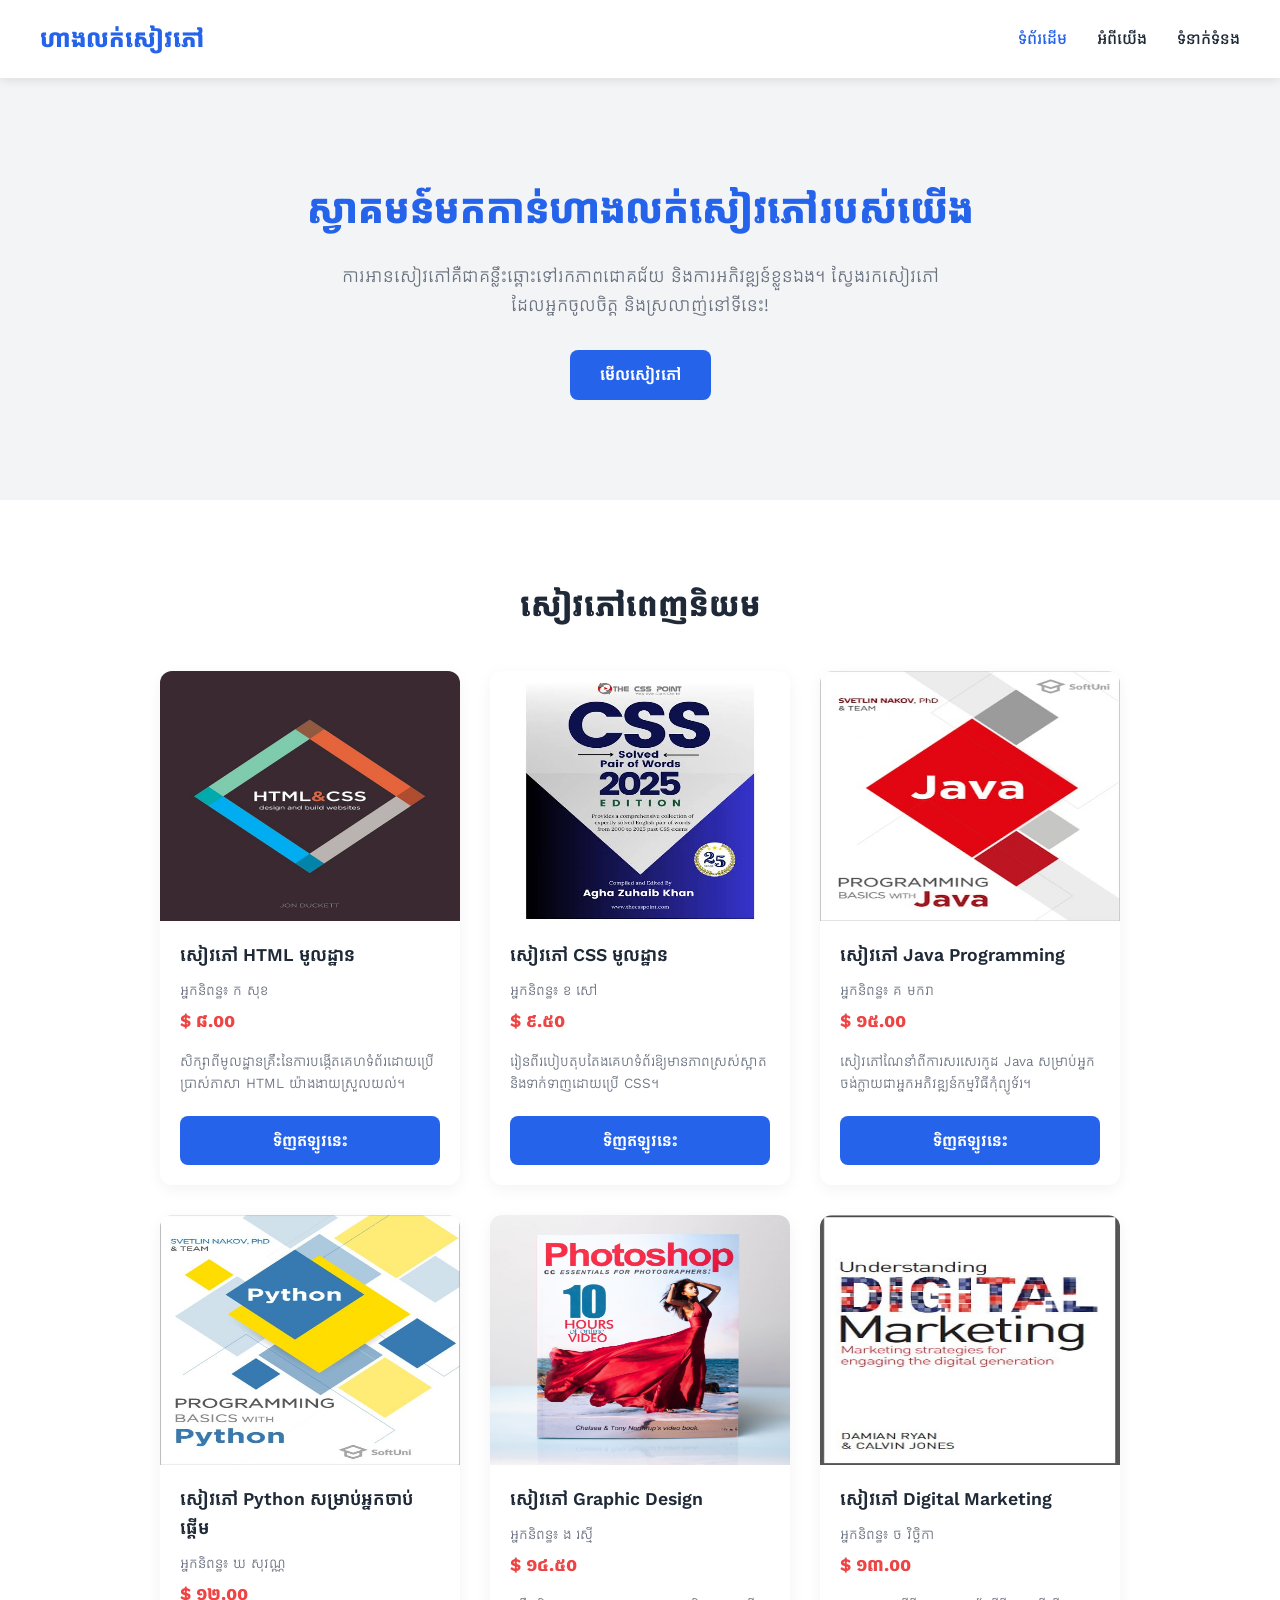
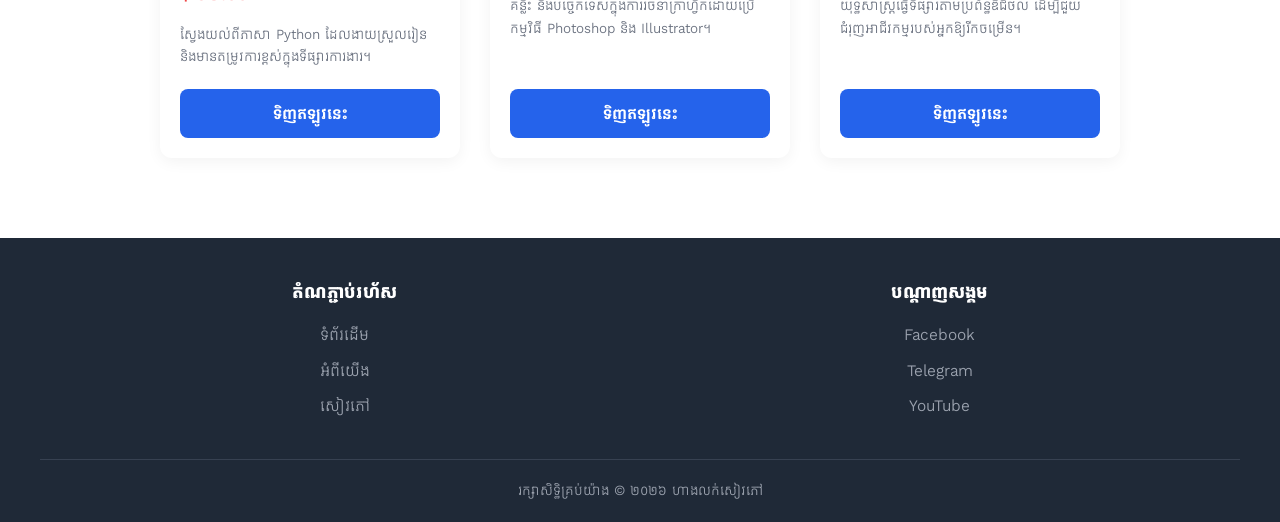
<file: index.html>
<!DOCTYPE html>
<html lang="en">
<head>
    <meta charset="UTF-8">
    <meta name="viewport" content="width=device-width, initial-scale=1.0">
    <title>ហាងលក់សៀវភៅ-ទំព័រដើម</title>
    <link rel="preconnect" href="https://fonts.googleapis.com"/>
<link rel="preconnect" href="https://fonts.gstatic.com" crossorigin/>
<link href="https://fonts.googleapis.com/css2?family=Battambang:wght@100;300;400;700;900&family=Kantumruy+Pro:ital,wght@0,100..700;1,100..700&display=swap" rel="stylesheet"/>
<link rel="stylesheet" href="style.css"/>
   
<body>
  <header>
      <div class="container navbar">
        <a href="index.html" class="logo">ហាងលក់សៀវភៅ</a>

        <nav>
          <ul class="nav-links">
            <li>
              <a href="index.html" style="color: var(--primary-color)"
                >ទំព័រដើម</a
              >
            </li>
            <li><a href="about.html">អំពីយើង</a></li>
            <li><a href="contact.html">ទំនាក់ទំនង</a></li>
          </ul>
        </nav>
      </div>
    </header> 
    <main>
      <section class="hero">
        <div class="container">
          <h1>ស្វាគមន៍មកកាន់ហាងលក់សៀវភៅរបស់យើង</h1>

          <p>
            ការអានសៀវភៅគឺជាគន្លឹះឆ្ពោះទៅរកភាពជោគជ័យ និងការអភិវឌ្ឍន៍ខ្លួនឯង។
            ស្វែងរកសៀវភៅដែលអ្នកចូលចិត្ត និងស្រលាញ់នៅទីនេះ!
          </p>

          <a href="#books" class="btn">មើលសៀវភៅ</a>
        </div>
      </section>
       <section id="books" class="books-section container">
        <h2 class="section-title">សៀវភៅពេញនិយម</h2>

        <div class="books-grid">
          <div class="book-card">
            <div class="book-image" style="background-color: #fde68a">
              <img src="./Assets/html&css.jpg" alt="" />
            </div>
            <div class="book-info">
              <h3 class="book-title">សៀវភៅ HTML មូលដ្ឋាន</h3>
              <p class="book-author">អ្នកនិពន្ធ៖ ក សុខ</p>
              <p class="book-price">$ ៨.០០</p>
              <p class="book-desc">
                សិក្សាពីមូលដ្ឋានគ្រឹះនៃការបង្កើតគេហទំព័រដោយប្រើប្រាស់ភាសា HTML
                យ៉ាងងាយស្រួលយល់។
              </p>
              <a href="contact.html" class="btn">ទិញឥឡូវនេះ</a>
            </div>
          </div>
 <div class="book-card">
            <div class="book-image" style="background-color: #bfdbfe">
              <img src="./Assets/css.jpg" alt="" />
            </div>
            <div class="book-info">
              <h3 class="book-title">សៀវភៅ CSS មូលដ្ឋាន</h3>
              <p class="book-author">អ្នកនិពន្ធ៖ ខ សៅ</p>
              <p class="book-price">$ ៩.៥០</p>
              <p class="book-desc">
                រៀនពីរបៀបតុបតែងគេហទំព័រឱ្យមានភាពស្រស់ស្អាត និងទាក់ទាញដោយប្រើ
                CSS។
              </p>
              <a href="contact.html" class="btn">ទិញឥឡូវនេះ</a>
            </div>
          </div>

          <div class="book-card">
            <div class="book-image" style="background-color: #fecaca">
              <img src="./Assets/java.jpg" alt="" />
            </div>
            <div class="book-info">
              <h3 class="book-title">សៀវភៅ Java Programming</h3>
              <p class="book-author">អ្នកនិពន្ធ៖ គ មករា</p>
              <p class="book-price">$ ១៥.០០</p>
              <p class="book-desc">
                សៀវភៅណែនាំពីការសរសេរកូដ Java
                សម្រាប់អ្នកចង់ក្លាយជាអ្នកអភិវឌ្ឍន៍កម្មវិធីកុំព្យូទ័រ។
              </p>
              <a href="contact.html" class="btn">ទិញឥឡូវនេះ</a>
            </div>
          </div>

          <div class="book-card">
            <div class="book-image" style="background-color: #bbf7d0">
              <img src=".//Assets/pyton.jpg" alt="" />
            </div>
            <div class="book-info">
              <h3 class="book-title">សៀវភៅ Python សម្រាប់អ្នកចាប់ផ្តើម</h3>
              <p class="book-author">អ្នកនិពន្ធ៖ ឃ សុវណ្ណ</p>
              <p class="book-price">$ ១២.០០</p>
              <p class="book-desc">
                ស្វែងយល់ពីភាសា Python ដែលងាយស្រួលរៀន
                និងមានតម្រូវការខ្ពស់ក្នុងទីផ្សារការងារ។
              </p>
              <a href="contact.html" class="btn">ទិញឥឡូវនេះ</a>
            </div>
          </div>

          <div class="book-card">
            <div class="book-image" style="background-color: #e9d5ff">
              <img src="./Assets/photo.jpg" alt="" />
            </div>
            <div class="book-info">
              <h3 class="book-title">សៀវភៅ Graphic Design</h3>
              <p class="book-author">អ្នកនិពន្ធ៖ ង រស្មី</p>
              <p class="book-price">$ ១៤.៥០</p>
              <p class="book-desc">
                គន្លឹះ និងបច្ចេកទេសក្នុងការរចនាក្រាហ្វិកដោយប្រើកម្មវិធី
                Photoshop និង Illustrator។
              </p>
              <a href="contact.html" class="btn">ទិញឥឡូវនេះ</a>
            </div>
          </div>

          <div class="book-card">
            <div class="book-image" style="background-color: #fed7aa">
              <img src="./Assets/digital marketing.jpg" alt="" />
            </div>
            <div class="book-info">
              <h3 class="book-title">សៀវភៅ Digital Marketing</h3>
              <p class="book-author">អ្នកនិពន្ធ៖ ច វិច្ឆិកា</p>
              <p class="book-price">$ ១៣.០០</p>
              <p class="book-desc">
                យុទ្ធសាស្រ្តធ្វើទីផ្សារតាមប្រព័ន្ធឌីជីថល
                ដើម្បីជួយជំរុញអាជីវកម្មរបស់អ្នកឱ្យរីកចម្រើន។
              </p>
              <a href="contact.html" class="btn">ទិញឥឡូវនេះ</a>
            </div>
          </div>
        </div>
      </section>
    </main> 
    <footer>
      <div class="container footer-content">
        <div class="footer-links">
          <h4>តំណភ្ជាប់រហ័ស</h4>
          <ul>
            <li><a href="index.html">ទំព័រដើម</a></li>
            <li><a href="about.html">អំពីយើង</a></li>
            <li><a href="index.html#books">សៀវភៅ</a></li>
          </ul>
        </div>
        <div class="footer-links">
          <h4>បណ្ដាញសង្គម</h4>
          <ul>
            <li><a href="#">Facebook</a></li>
            <li><a href="#">Telegram</a></li>
            <li><a href="#">YouTube</a></li>
          </ul>
        </div>
      </div>
      <div class="container copyright">
        <p>រក្សាសិទ្ធិគ្រប់យ៉ាង © ២០២៦ ហាងលក់សៀវភៅ</p>
      </div>
    </footer>
</body>
</html>
</file>
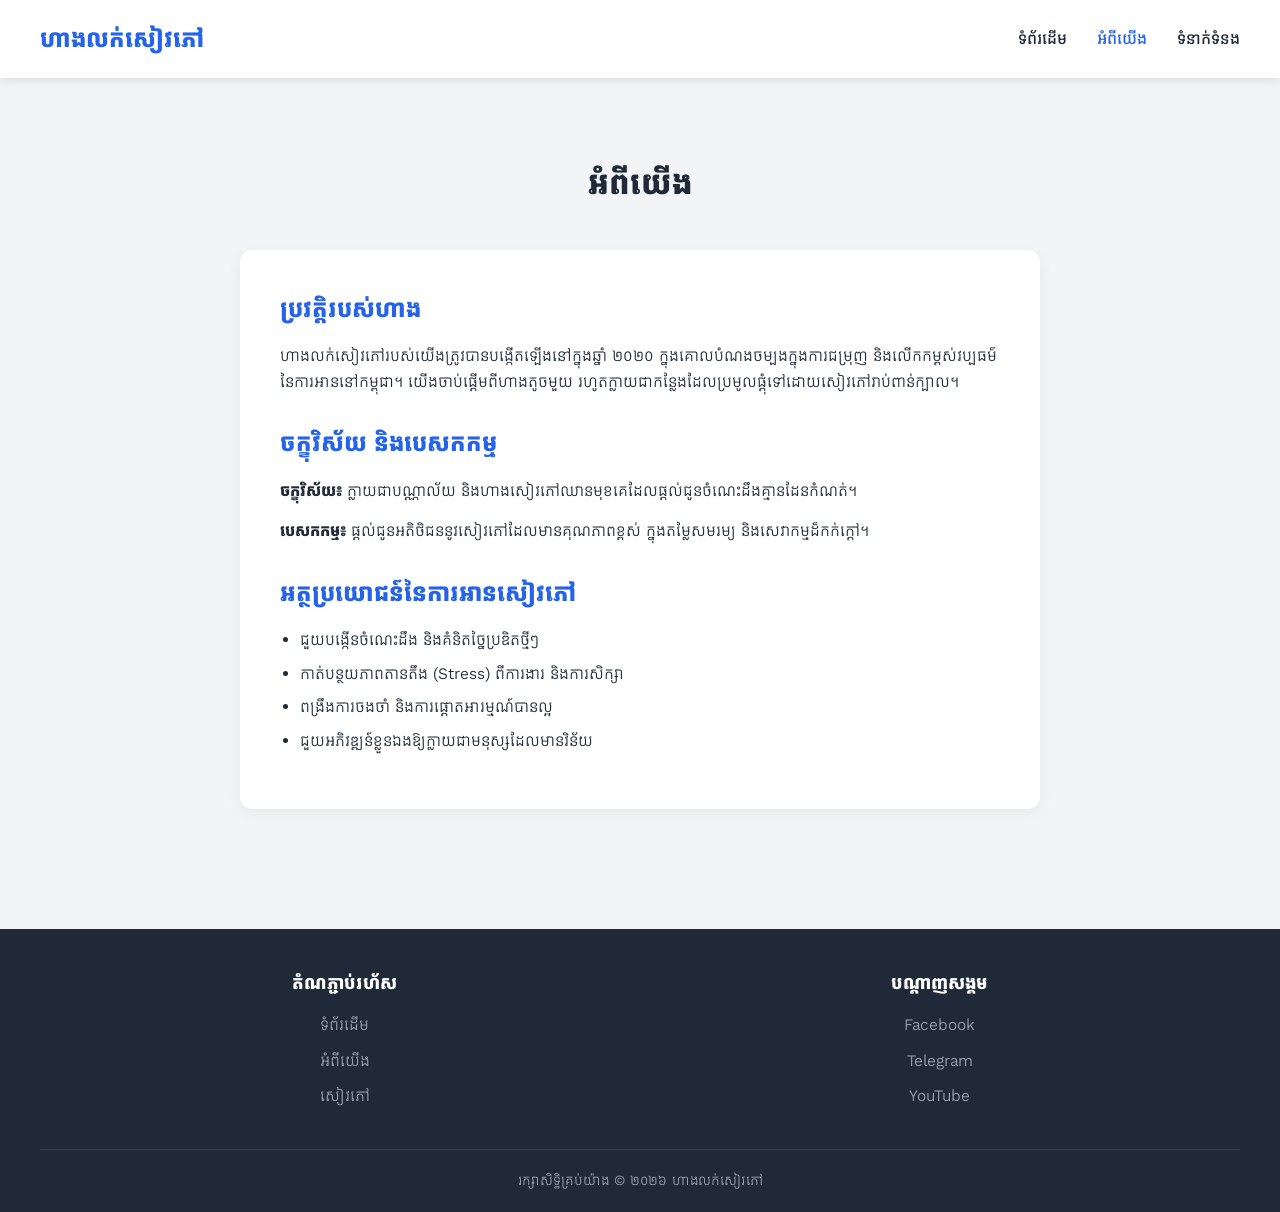
<file: about.html>
<!DOCTYPE html>
<html lang="en">
<head>
    <meta charset="UTF-8">
    <meta name="viewport" content="width=device-width, initial-scale=1.0">
    <title>about</title>
</head>
<body>
    <!doctype html>
<html lang="km">
  <head>
    <meta charset="UTF-8" />
    <meta name="viewport" content="width=device-width, initial-scale=1.0" />
    <title>អំពីយើង - ហាងលក់សៀវភៅ</title>

    <link rel="preconnect" href="https://fonts.googleapis.com" />
    <link rel="preconnect" href="https://fonts.gstatic.com" crossorigin />
    <link
      href="https://fonts.googleapis.com/css2?family=Kantumruy+Pro:ital,wght@0,100..700;1,100..700&display=swap"
      rel="stylesheet"
    />

    <!-- ភ្ជាប់ឯកសារ CSS ដែលបានបំបែក -->
    <link rel="stylesheet" href="style.css" />
  </head>
  <body class="about-page">
    <header>
      <div class="container navbar">
        <a href="index.html" class="logo">ហាងលក់សៀវភៅ</a>
        <nav>
          <ul class="nav-links">
            <li><a href="index.html">ទំព័រដើម</a></li>
            <li>
              <a href="about.html" style="color: var(--primary-color)"
                >អំពីយើង</a
              >
            </li>
            <li><a href="contact.html">ទំនាក់ទំនង</a></li>
          </ul>
        </nav>
      </div>
    </header>

    <main>
      <section class="about-section container">
        <h2 class="section-title">អំពីយើង</h2>
        <div class="about-content">
          <h3>ប្រវត្តិរបស់ហាង</h3>
          <p>
            ហាងលក់សៀវភៅរបស់យើងត្រូវបានបង្កើតឡើងនៅក្នុងឆ្នាំ ២០២០
            ក្នុងគោលបំណងចម្បងក្នុងការជម្រុញ
            និងលើកកម្ពស់វប្បធម៌នៃការអាននៅកម្ពុជា។ យើងចាប់ផ្តើមពីហាងតូចមួយ
            រហូតក្លាយជាកន្លែងដែលប្រមូលផ្តុំទៅដោយសៀវភៅរាប់ពាន់ក្បាល។
          </p>

          <h3>ចក្ខុវិស័យ និងបេសកកម្ម</h3>
          <p>
            <strong>ចក្ខុវិស័យ៖</strong> ក្លាយជាបណ្ណាល័យ
            និងហាងសៀវភៅឈានមុខគេដែលផ្តល់ជូនចំណេះដឹងគ្មានដែនកំណត់។
          </p>
          <p>
            <strong>បេសកកម្ម៖</strong> ផ្តល់ជូនអតិថិជននូវសៀវភៅដែលមានគុណភាពខ្ពស់
            ក្នុងតម្លៃសមរម្យ និងសេវាកម្មដ៏កក់ក្តៅ។
          </p>

          <h3>អត្ថប្រយោជន៍នៃការអានសៀវភៅ</h3>
          <ul>
            <li>ជួយបង្កើនចំណេះដឹង និងគំនិតច្នៃប្រឌិតថ្មីៗ</li>
            <li>កាត់បន្ថយភាពតានតឹង (Stress) ពីការងារ និងការសិក្សា</li>
            <li>ពង្រឹងការចងចាំ និងការផ្តោតអារម្មណ៍បានល្អ</li>
            <li>ជួយអភិវឌ្ឍន៍ខ្លួនឯងឱ្យក្លាយជាមនុស្សដែលមានវិន័យ</li>
          </ul>
        </div>
      </section>
    </main>

    <footer>
      <div class="container footer-content">
        <div class="footer-links">
          <h4>តំណភ្ជាប់រហ័ស</h4>
          <ul>
            <li><a href="index.html">ទំព័រដើម</a></li>
            <li><a href="about.html">អំពីយើង</a></li>
            <li><a href="index.html#books">សៀវភៅ</a></li>
          </ul>
        </div>
        <div class="footer-links">
          <h4>បណ្ដាញសង្គម</h4>
          <ul>
            <li><a href="#">Facebook</a></li>
            <li><a href="#">Telegram</a></li>
            <li><a href="#">YouTube</a></li>
          </ul>
        </div>
      </div>
      <div class="container copyright">
        <p>រក្សាសិទ្ធិគ្រប់យ៉ាង © ២០២៦ ហាងលក់សៀវភៅ</p>
      </div>
    </footer>
  </body>
</html>

</body>
</html>
</file>
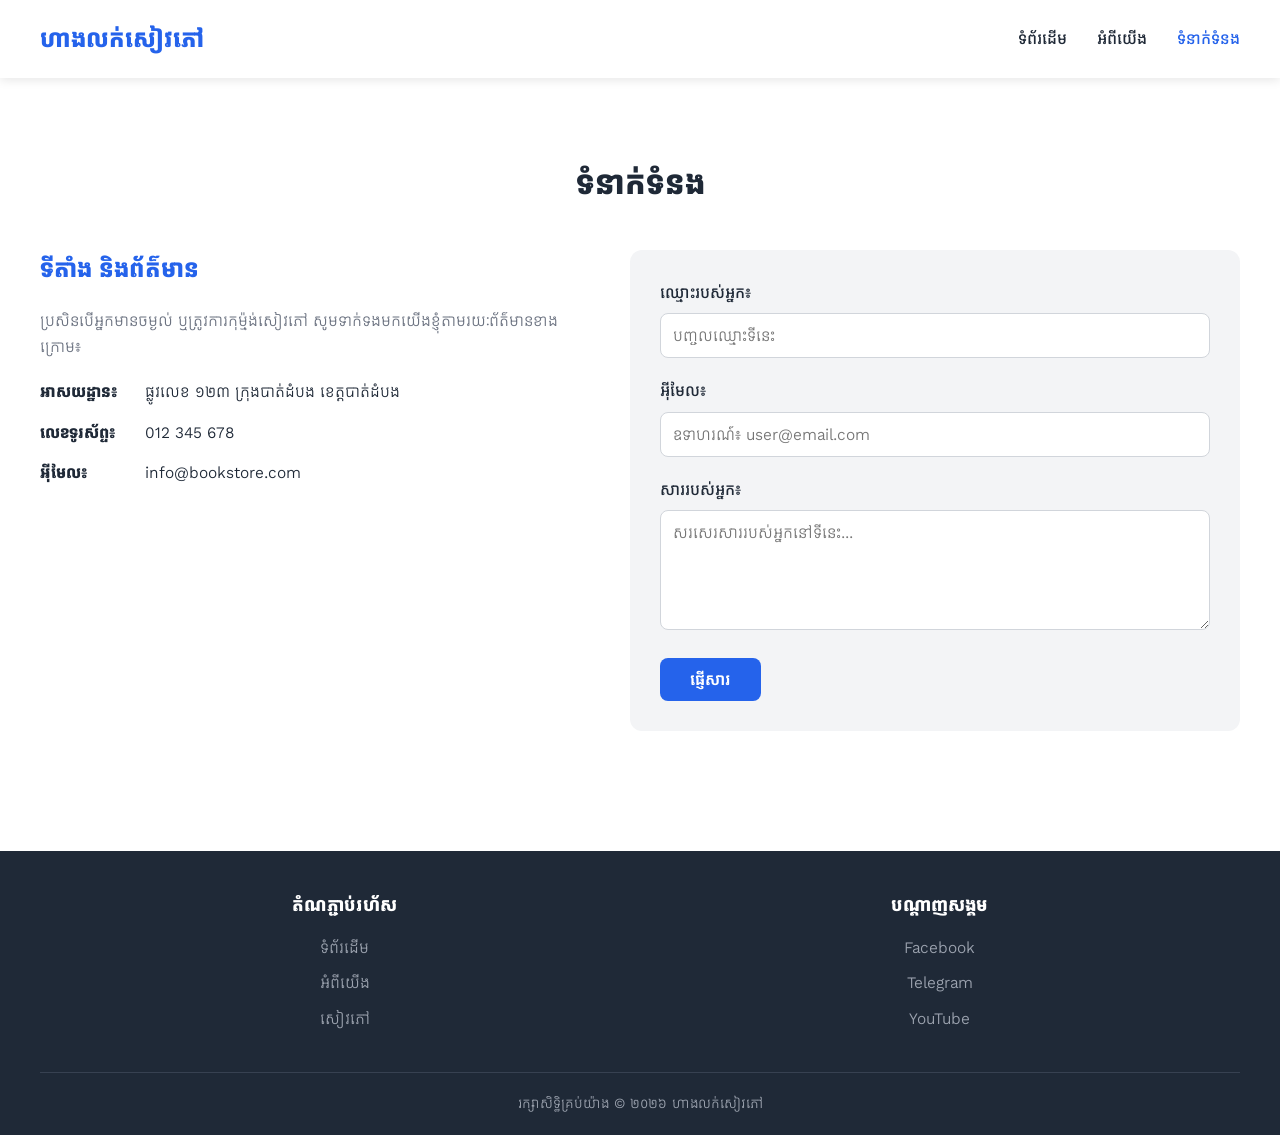
<file: contact.html>
<!DOCTYPE html>
<html lang="en">
<head>
</head>
<body>
 <!doctype html>
<html lang="km">
  <head>
    <meta charset="UTF-8" />
    <meta name="viewport" content="width=device-width, initial-scale=1.0" />
    <title>ទំនាក់ទំនង - ហាងលក់សៀវភៅ</title>

    <link rel="preconnect" href="https://fonts.googleapis.com" />
    <link rel="preconnect" href="https://fonts.gstatic.com" crossorigin />
    <link
      href="https://fonts.googleapis.com/css2?family=Kantumruy+Pro:ital,wght@0,100..700;1,100..700&display=swap"
      rel="stylesheet"
    />

    <!-- ភ្ជាប់ឯកសារ CSS ដែលបានបំបែក -->
    <link rel="stylesheet" href="style.css" />
  </head>
  <body class="contact-page">
    <header>
      <div class="container navbar">
        <a href="index.html" class="logo">ហាងលក់សៀវភៅ</a>
        <nav>
          <ul class="nav-links">
            <li><a href="index.html">ទំព័រដើម</a></li>
            <li><a href="about.html">អំពីយើង</a></li>
            <li>
              <a href="contact.html" style="color: var(--primary-color)"
                >ទំនាក់ទំនង</a
              >
            </li>
          </ul>
        </nav>
      </div>
    </header>

    <main>
      <section class="contact-section container">
        <h2 class="section-title">ទំនាក់ទំនង</h2>
        <div class="contact-container">
          <div class="contact-info">
            <h3>ទីតាំង និងព័ត៌មាន</h3>
            <p style="margin-bottom: 20px; color: var(--text-light)">
              ប្រសិនបើអ្នកមានចម្ងល់ ឬត្រូវការកុម្ម៉ង់សៀវភៅ
              សូមទាក់ទងមកយើងខ្ញុំតាមរយៈព័ត៌មានខាងក្រោម៖
            </p>

            <div class="info-item">
              <strong>អាសយដ្ឋាន៖</strong> ផ្លូវលេខ ១២៣ ក្រុងបាត់ដំបង
              ខេត្តបាត់ដំបង
            </div>
            <div class="info-item">
              <strong>លេខទូរស័ព្ទ៖</strong> 012 345 678
            </div>
            <div class="info-item">
              <strong>អ៊ីមែល៖</strong> info@bookstore.com
            </div>
          </div>

          <div class="contact-form">
            <form action="#" method="POST">
              <div class="form-group">
                <label for="name">ឈ្មោះរបស់អ្នក៖</label>
                <input
                  type="text"
                  id="name"
                  name="name"
                  class="form-control"
                  placeholder="បញ្ចូលឈ្មោះទីនេះ"
                  required
                />
              </div>

              <div class="form-group">
                <label for="email">អ៊ីមែល៖</label>
                <input
                  type="email"
                  id="email"
                  name="email"
                  class="form-control"
                  placeholder="ឧទាហរណ៍៖ user@email.com"
                  required
                />
              </div>

              <div class="form-group">
                <label for="message">សាររបស់អ្នក៖</label>
                <textarea
                  id="message"
                  name="message"
                  class="form-control"
                  placeholder="សរសេរសាររបស់អ្នកនៅទីនេះ..."
                  required
                ></textarea>
              </div>

              <button type="submit" class="btn">ផ្ញើសារ</button>
            </form>
          </div>
        </div>
      </section>
    </main>

    <footer>
      <div class="container footer-content">
        <div class="footer-links">
          <h4>តំណភ្ជាប់រហ័ស</h4>
          <ul>
            <li><a href="index.html">ទំព័រដើម</a></li>
            <li><a href="about.html">អំពីយើង</a></li>
            <li><a href="index.html#books">សៀវភៅ</a></li>
          </ul>
        </div>
        <div class="footer-links">
          <h4>បណ្ដាញសង្គម</h4>
          <ul>
            <li><a href="#">Facebook</a></li>
            <li><a href="#">Telegram</a></li>
            <li><a href="#">YouTube</a></li>
          </ul>
        </div>
      </div>
      <div class="container copyright">
        <p>រក្សាសិទ្ធិគ្រប់យ៉ាង © ២០២៦ ហាងលក់សៀវភៅ</p>
      </div>
    </footer>
  </body>
</html>

  </body>
</html>
 
</body>
</html>
</file>
<file: style.css>
/* =========================================
   ការកំណត់មូលដ្ឋាន (Base Styles)
   ========================================= */

/* :root (Pseudo-class)៖ តំណាងឱ្យឫសគល់នៃឯកសារទាំងមូល ប្រើសម្រាប់ប្រកាសអថេរពណ៌នានា */
:root {
  --primary-color: #2563eb; /* Syntax: --ឈ្មោះអថេរ: <តម្លៃពណ៌>; កំណត់ពណ៌គោលប្រចាំគេហទំព័រ */
  --primary-hover: #1d4ed8; /* Syntax: --ឈ្មោះអថេរ: <តម្លៃពណ៌>; កំណត់ពណ៌គោលនៅពេលយកកណ្ដុរទៅដាក់ពីលើ (Hover) */
  --text-dark: #1f2937; /* Syntax: --ឈ្មោះអថេរ: <តម្លៃពណ៌>; កំណត់ពណ៌អក្សរងងឹត */
  --text-light: #6b7280; /* Syntax: --ឈ្មោះអថេរ: <តម្លៃពណ៌>; កំណត់ពណ៌អក្សរព្រាល ឬពណ៌ស្រាល */
  --bg-light: #f3f4f6; /* Syntax: --ឈ្មោះអថេរ: <តម្លៃពណ៌>; កំណត់ពណ៌ផ្ទៃខាងក្រោយស្រាល */
  --white: #ffffff; /* Syntax: --ឈ្មោះអថេរ: <តម្លៃពណ៌>; កំណត់ពណ៌ស */
}
/* * (Universal Selector)៖ ជ្រើសរើសគ្រប់ Tags ទាំងអស់ដើម្បីកំណត់តម្លៃឡើងវិញ */
* {
  margin: 0; /* Syntax: margin: <តម្លៃ>; លុបគម្លាតខាងក្រៅទាំងអស់ឱ្យស្មើ ០ */
  padding: 0; /* Syntax: padding: <តម្លៃ>; លុបគម្លាតខាងក្នុងទាំងអស់ឱ្យស្មើ ០ */
  box-sizing: border-box; /* Syntax: box-sizing: content-box | border-box; រាប់បញ្ចូល padding និង border ទៅក្នុងទំហំសរុបរបស់ធាតុនីមួយៗ */
  font-family:
    "Kantumruy Pro", sans-serif; /* Syntax: font-family: <ឈ្មោះពុម្ពអក្សរ>, <ប្រភេទបម្រុង>; កំណត់ប្រភេទពុម្ពអក្សរ */
  scroll-behavior: smooth; /* Syntax: scroll-behavior: auto | smooth; ធ្វើឱ្យការរំកិលទំព័រមានភាពរលូន */
}

/* body (Tag Selector)៖ កំណត់រចនាបថសម្រាប់តួទាំងមូលនៃគេហទំព័រ */
body {
  background-color: var(
    --white
  ); /* Syntax: background-color: <ពណ៌>; កំណត់ពណ៌ផ្ទៃខាងក្រោយទំព័រទាំងមូលជាពណ៌ស */
  color: var(
    --text-dark
  ); /* Syntax: color: <ពណ៌>; កំណត់ពណ៌អក្សរទូទៅក្នុងទំព័រ */
  line-height: 1.6; /* Syntax: line-height: <លេខ> | <ទំហំ>; កំណត់គម្លាតរវាងបន្ទាត់នីមួយៗ */
}

/* body.about-page (Tag + Class) */
body.about-page {
  background-color: var(
    --bg-light
  ); /* Syntax: background-color: <ពណ៌>; កំណត់ពណ៌ផ្ទៃខាងក្រោយសម្រាប់ទំព័រ About */
}

/* .container (Class Selector) */
.container {
  max-width: 1200px; /* Syntax: max-width: <ទំហំ>; កំណត់ទំហំទទឹងអតិបរមារបស់ប្រអប់ផ្ទុក */
  margin: 0 auto; /* Syntax: margin: <លើ-ក្រោម> <ឆ្វេង-ស្តាំ>; រុញប្រអប់ឱ្យនៅកណ្តាលទំព័រ (auto ចែកចន្លោះឆ្វេងស្តាំស្មើគ្នា) */
  padding: 0 20px; /* Syntax: padding: <លើ-ក្រោម> <ឆ្វេង-ស្តាំ>; បង្កើតគម្លាតខាងក្នុងឆ្វេង និងស្តាំ ២០ភីកសែល */
}

/* a (Tag Selector) */
a {
  text-decoration: none; /* Syntax: text-decoration: none | underline | ...; លុបបន្ទាត់ពីក្រោមតំណភ្ជាប់ */
  color: inherit; /* Syntax: color: <ពណ៌> | inherit; យកពណ៌អក្សរតាមធាតុដែលវាស្ថិតនៅ (Parent) */
}

/* =========================================
   Header និង Menu Navigation
   ========================================= */

header {
  background-color: var(
    --white
  ); /* Syntax: background-color: <ពណ៌>; កំណត់ពណ៌ផ្ទៃខាងក្រោយក្បាលទំព័រជាពណ៌ស */
  box-shadow: 0 2px 10px rgba(0, 0, 0, 0.1); /* Syntax: box-shadow: <x> <y> <blur> <ពណ៌>; បង្កើតស្រមោលខាងក្រោម Header */
  position: sticky; /* Syntax: position: static | relative | absolute | fixed | sticky; ធ្វើឱ្យ Header ស្អិតជាប់រហូតពេលរំកិលទំព័រ */
  top: 0; /* Syntax: top: <ទំហំ>; ទីតាំងស្អិតជាប់គឺនៅផ្នែកខាងលើបំផុត (០ ភីកសែល) */
  z-index: 1; /* Syntax: z-index: <លេខ>; កំណត់ឱ្យ Header ស្ថិតនៅស្រទាប់លើគេបង្អស់ */
}

.navbar {
  display: flex; /* Syntax: display: block | inline | flex | grid | none; បង្ហាញជាទម្រង់ Flexbox ដើម្បីងាយស្រួលតម្រឹម */
  justify-content: space-between; /* Syntax: justify-content: flex-start | center | space-between | ...; ទាញធាតុឱ្យឃ្លាតពីគ្នាទៅសងខាង */
  align-items: center; /* Syntax: align-items: stretch | center | flex-start | ...; តម្រឹមធាតុទាំងអស់ឱ្យនៅកណ្តាលតាមជួរដេក */
  padding: 20px 0; /* Syntax: padding: <លើ-ក្រោម> <ឆ្វេង-ស្តាំ>; បង្កើតគម្លាតខាងក្នុងលើ និងក្រោម ២០ភីកសែល */
}

.logo {
  font-size: 24px; /* Syntax: font-size: <ទំហំ>; កំណត់ទំហំអក្សររបស់ឡូហ្គោ */
  font-weight: 700; /* Syntax: font-weight: normal | bold | <លេខ 100-900>; កំណត់កម្រាស់អក្សរឱ្យដិតខ្លាំង */
  color: var(
    --primary-color
  ); /* Syntax: color: <ពណ៌>; កំណត់ពណ៌ឡូហ្គោតាមពណ៌គោល */
}

.nav-links {
  list-style: none; /* Syntax: list-style: none | disc | circle | ...; លុបចំណុច (Bullets) ពីមុខបញ្ជី Menu */
  display: flex; /* Syntax: display: flex; បង្ហាញបញ្ជីជាទម្រង់ Flexbox */
  gap: 30px; /* Syntax: gap: <ទំហំ>; កំណត់គម្លាតរវាង Menu នីមួយៗ ៣០ភីកសែល */
}

.nav-links a {
  font-size: 16px; /* Syntax: font-size: <ទំហំ>; កំណត់ទំហំអក្សរ Menu */
  font-weight: 500; /* Syntax: font-weight: <លេខ>; កំណត់កម្រាស់អក្សរមធ្យម */
  transition: color 0.3s ease; /* Syntax: transition: <property> <រយៈពេល> <ចលនា>; បង្កើតចលនារលូនពេលប្តូរពណ៌រយៈពេល ០.៣វិនាទី */
}

.nav-links a:hover {
  color: var(
    --primary-color
  ); /* Syntax: color: <ពណ៌>; ប្តូរទៅជាពណ៌គោលពេលយកកណ្ដុរទៅដាក់ពីលើ */
}

/* =========================================
   ផ្នែកស្វាគមន៍ (Hero Section) - Home Page
   ========================================= */

.hero {
  background-color: var(
    --bg-light
  ); /* Syntax: background-color: <ពណ៌>; កំណត់ពណ៌ផ្ទៃខាងក្រោយផ្នែក Hero */
  padding: 100px 20px; /* Syntax: padding: <លើ-ក្រោម> <ឆ្វេង-ស្តាំ>; កំណត់គម្លាតខាងក្នុង លើ/ក្រោម ១០០px និង ឆ្វេង/ស្តាំ ២០px */
  text-align: center; /* Syntax: text-align: left | right | center | justify; តម្រឹមអក្សរទាំងអស់ឱ្យនៅកណ្តាល */
}

.hero h1 {
  font-size: 40px; /* Syntax: font-size: <ទំហំ>; កំណត់ទំហំចំណងជើងធំ */
  color: var(
    --primary-color
  ); /* Syntax: color: <ពណ៌>; កំណត់ពណ៌ចំណងជើងជាពណ៌គោល */
  margin-bottom: 20px; /* Syntax: margin-bottom: <ទំហំ>; កំណត់គម្លាតខាងក្រោម ២០ភីកសែល */
}

.hero p {
  font-size: 18px; /* Syntax: font-size: <ទំហំ>; កំណត់ទំហំអក្សរធម្មតា */
  color: var(--text-light); /* Syntax: color: <ពណ៌>; កំណត់ពណ៌អក្សរជាពណ៌ស្រាល */
  margin-bottom: 30px; /* Syntax: margin-bottom: <ទំហំ>; កំណត់គម្លាតខាងក្រោម ៣០ភីកសែល */
  max-width: 600px; /* Syntax: max-width: <ទំហំ>; កំណត់ប្រវែងទទឹងអតិបរមារបស់កថាខណ្ឌ */
  margin-left: auto; /* Syntax: margin-left: <ទំហំ> | auto; រុញកថាខណ្ឌមកកណ្តាល (ផ្នែកខាងឆ្វេង) */
  margin-right: auto; /* Syntax: margin-right: <ទំហំ> | auto; រុញកថាខណ្ឌមកកណ្តាល (ផ្នែកខាងស្តាំ) */
}

.btn {
  display: inline-block; /* Syntax: display: inline-block; បង្ហាញជាប្លុកដែលអាចនៅតម្រៀបគ្នាបាន */
  background-color: var(
    --primary-color
  ); /* Syntax: background-color: <ពណ៌>; កំណត់ពណ៌ផ្ទៃប៊ូតុងជាពណ៌គោល */
  color: var(
    --white
  ); /* Syntax: color: <ពណ៌>; កំណត់ពណ៌អក្សរក្នុងប៊ូតុងជាពណ៌ស */
  padding: 12px 30px; /* Syntax: padding: <លើ-ក្រោម> <ឆ្វេង-ស្តាំ>; កំណត់គម្លាតខាងក្នុងប៊ូតុង */
  border-radius: 8px; /* Syntax: border-radius: <ទំហំ>; កំណត់ភាពកោងនៃជ្រុងប៊ូតុង ៨ភីកសែល */
  font-size: 16px; /* Syntax: font-size: <ទំហំ>; កំណត់ទំហំអក្សរក្នុងប៊ូតុង */
  font-weight: 600; /* Syntax: font-weight: <លេខ>; កំណត់កម្រាស់អក្សរឱ្យដិត */
  border: none; /* Syntax: border: <កម្រាស់> <ប្រភេទ> <ពណ៌> | none; លុបស៊ុមជុំវិញប៊ូតុងចេញ */
  cursor: pointer; /* Syntax: cursor: default | pointer | ...; ប្តូរទម្រង់កណ្ដុរទៅជារូបដៃពេលដាក់ពីលើ */
  transition: /* Syntax: transition: <property> <រយៈពេល> <ចលនា>, ... ; */
    background-color 0.3s ease,
    /* បង្កើតចលនារលូនពេលប្តូរពណ៌ */ transform 0.2s ease; /* បង្កើតចលនារលូនពេលរំកិលប៊ូតុង */
}

.btn:hover {
  background-color: var(
    --primary-hover
  ); /* Syntax: background-color: <ពណ៌>; ប្តូរពណ៌ប៊ូតុងពេលយកកណ្ដុរដាក់ពីលើ */
  transform: translateY(
    -2px
  ); /* Syntax: transform: none | translate() | scale() | ...; រំកិលប៊ូតុងឡើងលើ ២ភីកសែល */
}

.section-title {
  text-align: center; /* Syntax: text-align: center; តម្រឹមចំណងជើងផ្នែកនីមួយៗឱ្យនៅកណ្តាល */
  font-size: 32px; /* Syntax: font-size: <ទំហំ>; កំណត់ទំហំចំណងជើង */
  margin-bottom: 40px; /* Syntax: margin-bottom: <ទំហំ>; កំណត់គម្លាតខាងក្រោម ៤០ភីកសែល */
  color: var(--text-dark); /* Syntax: color: <ពណ៌>; កំណត់ពណ៌ចំណងជើងជាពណ៌ងងឹត */
}

/* =========================================
   ផ្នែកសៀវភៅ (Featured Books)
   ========================================= */
.books-section {
  padding: 80px 0; /* Syntax: padding: <លើ-ក្រោម> <ឆ្វេង-ស្តាំ>; កំណត់គម្លាតខាងក្នុង លើនិងក្រោម ៨០ភីកសែល */
}

.books-grid {
  display: flex; /* Syntax: display: flex; បង្ហាញជាទម្រង់ Flexbox */
  flex-wrap: wrap; /* Syntax: flex-wrap: nowrap | wrap | wrap-reverse; អនុញ្ញាតឱ្យទម្លាក់ជួរនៅពេលទំហំមិនគ្រប់គ្រាន់ */
  gap: 30px; /* Syntax: gap: <ទំហំ>; កំណត់គម្លាតរវាងកាតសៀវភៅ ៣០ភីកសែល */
  justify-content: center; /* Syntax: justify-content: center; តម្រឹមកាតសៀវភៅទាំងអស់នៅកណ្តាល */
}

.book-card {
  background-color: var(
    --white
  ); /* Syntax: background-color: <ពណ៌>; កំណត់ពណ៌ផ្ទៃខាងក្រោយកាតជាពណ៌ស */
  border-radius: 12px; /* Syntax: border-radius: <ទំហំ>; កំណត់ភាពកោងនៃជ្រុងកាត ១២ភីកសែល */
  box-shadow: 0 4px 15px rgba(0, 0, 0, 0.05); /* Syntax: box-shadow: <x> <y> <blur> <ពណ៌>; បង្កើតស្រមោលស្រាលៗជុំវិញកាត */
  width: 300px; /* Syntax: width: <ទំហំ> | auto; កំណត់ប្រវែងទទឹងរបស់កាត ៣០០ភីកសែល */
  overflow: hidden; /* Syntax: overflow: visible | hidden | scroll | auto; លាក់ផ្នែកដែលហៀរចេញពីជ្រុងកាត (ឧ. រូបភាព) */
  transition: /* Syntax: transition: <property> <រយៈពេល> <ចលនា>, ... ; */
    transform 0.3s ease,
    /* ចលនារលូនពេលរំកិលកាត */ box-shadow 0.3s ease; /* ចលនារលូនពេលប្តូរស្រមោល */
  display: flex; /* Syntax: display: flex; បង្ហាញមាតិកាក្នុងកាតជា Flexbox */
  flex-direction: column; /* Syntax: flex-direction: row | column | ...; តម្រៀបមាតិកាក្នុងកាតជាជួរឈរ (ពីលើចុះក្រោម) */
}

.book-card:hover {
  transform: translateY(
    -10px
  ); /* Syntax: transform: translateY(<ទំហំ>); រំកិលកាតឡើងលើ ១០ភីកសែលពេលដាក់កណ្ដុរពីលើ */
  box-shadow: 0 10px 25px rgba(0, 0, 0, 0.1); /* Syntax: box-shadow: <x> <y> <blur> <ពណ៌>; បង្កើនទំហំស្រមោលឱ្យធំជាងមុន */
}

.book-image {
  width: 100%; /* Syntax: width: <ភាគរយ>; កំណត់ទទឹងប្រអប់រូបភាពស្មើនឹងទទឹងកាតពេញ */
  height: 250px; /* Syntax: height: <ទំហំ>; កំណត់កម្ពស់ប្រអប់រូបភាព ២៥០ភីកសែល */
  background-color: #e5e7eb; /* Syntax: background-color: <ពណ៌>; កំណត់ពណ៌ផ្ទៃខាងក្រោយបណ្ដោះអាសន្ន */
  display: flex; /* Syntax: display: flex; បង្ហាញជា Flexbox */
  align-items: center; /* Syntax: align-items: center; តម្រឹមមាតិកានៅកណ្តាលតាមជួរឈរ */
  justify-content: center; /* Syntax: justify-content: center; តម្រឹមមាតិកានៅកណ្តាលតាមជួរដេក */
  color: #9ca3af; /* Syntax: color: <ពណ៌>; កំណត់ពណ៌អក្សរបណ្ដោះអាសន្នក្នុងរូបភាព */
  font-size: 20px; /* Syntax: font-size: <ទំហំ>; ទំហំអក្សរបណ្ដោះអាសន្ន */
  font-weight: bold; /* Syntax: font-weight: bold; កម្រាស់អក្សរបណ្ដោះអាសន្ន */
}

.book-image img {
  width: 100%; /* Syntax: width: <ភាគរយ>; កំណត់ទទឹងរូបភាពឱ្យពេញប្រអប់ */
  height: 100%; /* Syntax: height: <ភាគរយ>; កំណត់កម្ពស់រូបភាពឱ្យពេញប្រអប់ */
  object-fit: fill; /* Syntax: object-fit: fill | contain | cover | none | scale-down; បង្ខំឱ្យរូបភាពលាតសន្ធឹងពេញប្រអប់ */
  display: block; /* Syntax: display: block; បង្ហាញរូបភាពជាលក្ខណៈ Block ដើម្បីបំបាត់គម្លាតខាងក្រោម */
}

.book-info {
  padding: 20px; /* Syntax: padding: <ទំហំ>; កំណត់គម្លាតខាងក្នុងព័ត៌មានសៀវភៅ ២០ភីកសែលជុំវិញ */
  display: flex; /* Syntax: display: flex; បង្ហាញជា Flexbox */
  flex-direction: column; /* Syntax: flex-direction: column; តម្រៀបជាជួរឈរ */
  flex-grow: 1; /* Syntax: flex-grow: <លេខ>; អនុញ្ញាតឱ្យផ្នែកនេះពង្រីកបំពេញកន្លែងទំនេរក្នុងកាត */
}

.book-title {
  font-size: 18px; /* Syntax: font-size: <ទំហំ>; ទំហំអក្សរចំណងជើងសៀវភៅ */
  font-weight: 600; /* Syntax: font-weight: <លេខ>; កម្រាស់អក្សរចំណងជើងសៀវភៅ */
  margin-bottom: 10px; /* Syntax: margin-bottom: <ទំហំ>; គម្លាតខាងក្រោមចំណងជើងសៀវភៅ */
}

.book-author {
  font-size: 14px; /* Syntax: font-size: <ទំហំ>; ទំហំអក្សរឈ្មោះអ្នកនិពន្ធ */
  color: var(--text-light); /* Syntax: color: <ពណ៌>; ពណ៌អក្សរឈ្មោះអ្នកនិពន្ធ */
  margin-bottom: 5px; /* Syntax: margin-bottom: <ទំហំ>; គម្លាតខាងក្រោមឈ្មោះអ្នកនិពន្ធ */
}

.book-price {
  font-size: 18px; /* Syntax: font-size: <ទំហំ>; ទំហំអក្សរតម្លៃសៀវភៅ */
  font-weight: 700; /* Syntax: font-weight: <លេខ>; កម្រាស់អក្សរតម្លៃសៀវភៅ */
  color: #ef4444; /* Syntax: color: <ពណ៌>; ពណ៌អក្សរតម្លៃសៀវភៅ (ពណ៌ក្រហម) */
  margin-bottom: 15px; /* Syntax: margin-bottom: <ទំហំ>; គម្លាតខាងក្រោមតម្លៃសៀវភៅ */
}

.book-desc {
  font-size: 14px; /* Syntax: font-size: <ទំហំ>; ទំហំអក្សរការពិពណ៌នាសៀវភៅ */
  color: var(--text-light); /* Syntax: color: <ពណ៌>; ពណ៌អក្សរការពិពណ៌នាសៀវភៅ */
  margin-bottom: 20px; /* Syntax: margin-bottom: <ទំហំ>; គម្លាតខាងក្រោមការពិពណ៌នា */
  flex-grow: 1; /* Syntax: flex-grow: <លេខ>; អនុញ្ញាតឱ្យការពិពណ៌នាពង្រីកយកកន្លែងទំនេរ ដើម្បីរុញប៊ូតុងចុះក្រោមគេ */
}

.book-card .btn {
  text-align: center; /* Syntax: text-align: center; តម្រឹមអក្សរក្នុងប៊ូតុងនៅកណ្តាល */
  width: 100%; /* Syntax: width: <ភាគរយ>; កំណត់ទទឹងប៊ូតុងឱ្យពេញកាត */
}

/* =========================================
   Footer
   ========================================= */

footer {
  background-color: #1f2937; /* Syntax: background-color: <ពណ៌>; កំណត់ពណ៌ផ្ទៃខាងក្រោយ Footer ពណ៌ងងឹត */
  color: var(
    --white
  ); /* Syntax: color: <ពណ៌>; កំណត់ពណ៌អក្សរក្នុង Footer ជាពណ៌ស */
  padding: 40px 0 20px 0; /* Syntax: padding: <លើ> <ស្តាំ> <ក្រោម> <ឆ្វេង>; គម្លាតខាងក្នុង (លើ ៤០px, ឆ្វេងនិងស្តាំ ០, ក្រោម ២០px) */
  text-align: center; /* Syntax: text-align: center; តម្រឹមអក្សរនៅកណ្តាល */
}

body.about-page footer,
body.contact-page footer {
  margin-top: 40px; /* Syntax: margin-top: <ទំហំ>; រុញ Footer ឱ្យឃ្លាតពីខាងលើ ៤០ភីកសែល សម្រាប់ទំព័រ About និង Contact */
}

.footer-content {
  display: flex; /* Syntax: display: flex; បង្ហាញជាទម្រង់ Flexbox */
  flex-wrap: wrap; /* Syntax: flex-wrap: wrap; អនុញ្ញាតឱ្យទម្លាក់ជួរពេលចង្អៀត */
  justify-content: space-around; /* Syntax: justify-content: space-around; រៀបចំបែងចែកចន្លោះទទេរឱ្យស្មើៗគ្នាជុំវិញធាតុនីមួយៗ */
  gap: 30px; /* Syntax: gap: <ទំហំ>; គម្លាតរវាងជួរឈរនីមួយៗ ៣០ភីកសែល */
  margin-bottom: 30px; /* Syntax: margin-bottom: <ទំហំ>; គម្លាតខាងក្រោមនៃខ្លឹមសារ Footer ៣០ភីកសែល */
}

.footer-links h4 {
  margin-bottom: 15px; /* Syntax: margin-bottom: <ទំហំ>; គម្លាតខាងក្រោមចំណងជើងជួរឈរ ១៥ភីកសែល */
  font-size: 18px; /* Syntax: font-size: <ទំហំ>; ទំហំអក្សរចំណងជើងជួរឈរ */
}

.footer-links ul {
  list-style: none; /* Syntax: list-style: none; លុបចំណុចពីមុខបញ្ជីតំណភ្ជាប់ */
}

.footer-links ul li {
  margin-bottom: 10px; /* Syntax: margin-bottom: <ទំហំ>; គម្លាតខាងក្រោមតំណភ្ជាប់នីមួយៗ ១០ភីកសែល */
}

.footer-links a {
  color: #9ca3af; /* Syntax: color: <ពណ៌>; ពណ៌អក្សរតំណភ្ជាប់ក្នុង Footer ជាពណ៌ប្រផេះ */
  transition: color 0.3s; /* Syntax: transition: <property> <រយៈពេល>; ចលនារលូនពេលប្តូរពណ៌តំណភ្ជាប់ */
}

.footer-links a:hover {
  color: var(
    --white
  ); /* Syntax: color: <ពណ៌>; ប្តូរតំណភ្ជាប់ទៅជាពណ៌សពេលដាក់កណ្ដុរពីលើ */
}

.copyright {
  border-top: 1px solid #374151; /* Syntax: border-top: <កម្រាស់> <ប្រភេទ> <ពណ៌>; បង្កើតបន្ទាត់ស៊ុមខាងលើមួយ ដើម្បីខណ្ឌចែក */
  padding-top: 20px; /* Syntax: padding-top: <ទំហំ>; គម្លាតខាងក្នុងពីផ្នែកខាងលើ ២០ភីកសែល */
  color: #9ca3af; /* Syntax: color: <ពណ៌>; ពណ៌អក្សររក្សាសិទ្ធិបញ្ញា ជាពណ៌ប្រផេះ */
  font-size: 14px; /* Syntax: font-size: <ទំហំ>; ទំហំអក្សររក្សាសិទ្ធិបញ្ញា */
}

/* =========================================
   ផ្នែកអំពីយើង (About Page)
   ========================================= */
.about-section {
  padding: 80px 0; /* Syntax: padding: <លើ-ក្រោម> <ឆ្វេង-ស្តាំ>; កំណត់គម្លាតខាងក្នុង លើនិងក្រោម ៨០ភីកសែល */
}

.about-content {
  max-width: 800px; /* Syntax: max-width: <ទំហំ>; កំណត់ទទឹងអតិបរមារបស់ខ្លឹមសារ ៨០០ភីកសែល */
  margin: 0 auto; /* Syntax: margin: <លើ-ក្រោម> <ឆ្វេង-ស្តាំ>; រុញខ្លឹមសារមកកណ្តាលទំព័រ */
  background-color: var(
    --white
  ); /* Syntax: background-color: <ពណ៌>; កំណត់ពណ៌ផ្ទៃខាងក្រោយជាពណ៌ស */
  padding: 40px; /* Syntax: padding: <ទំហំ>; កំណត់គម្លាតខាងក្នុង ៤០ភីកសែលជុំវិញ */
  border-radius: 12px; /* Syntax: border-radius: <ទំហំ>; ភាពកោងនៃជ្រុង ១២ភីកសែល */
  box-shadow: 0 4px 15px rgba(0, 0, 0, 0.05); /* Syntax: box-shadow: <x> <y> <blur> <ពណ៌>; ស្រមោលជុំវិញប្រអប់ខ្លឹមសារ */
}

.about-content h3 {
  font-size: 24px; /* Syntax: font-size: <ទំហំ>; ទំហំអក្សរចំណងជើងរង */
  color: var(--primary-color); /* Syntax: color: <ពណ៌>; ពណ៌ចំណងជើងរងជាពណ៌គោល */
  margin-top: 30px; /* Syntax: margin-top: <ទំហំ>; គម្លាតខាងលើចំណងជើងរង ៣០ភីកសែល */
  margin-bottom: 15px; /* Syntax: margin-bottom: <ទំហំ>; គម្លាតខាងក្រោមចំណងជើងរង ១៥ភីកសែល */
}

.about-content h3:first-child {
  margin-top: 0; /* Syntax: margin-top: <ទំហំ>; លុបគម្លាតខាងលើសម្រាប់ចំណងជើងរងទីមួយកុំឱ្យវាឃ្លាតឆ្ងាយពីគែមពេក */
}

.about-content p {
  margin-bottom: 15px; /* Syntax: margin-bottom: <ទំហំ>; គម្លាតខាងក្រោមកថាខណ្ឌ ១៥ភីកសែល */
  color: var(--text-dark); /* Syntax: color: <ពណ៌>; ពណ៌អក្សរកថាខណ្ឌ */
}

.about-content ul {
  margin-left: 20px; /* Syntax: margin-left: <ទំហំ>; រុញបញ្ជីចូលក្នុងពីឆ្វេង ២០ភីកសែល */
  margin-bottom: 15px; /* Syntax: margin-bottom: <ទំហំ>; គម្លាតខាងក្រោមបញ្ជី ១៥ភីកសែល */
  color: var(--text-dark); /* Syntax: color: <ពណ៌>; ពណ៌អក្សរបញ្ជី */
}

.about-content li {
  margin-bottom: 8px; /* Syntax: margin-bottom: <ទំហំ>; គម្លាតខាងក្រោមធាតុនីមួយៗក្នុងបញ្ជី ៨ភីកសែល */
}

/* =========================================
   ផ្នែកទំនាក់ទំនង (Contact Page)
   ========================================= */
.contact-section {
  padding: 80px 0; /* Syntax: padding: <លើ-ក្រោម> <ឆ្វេង-ស្តាំ>; កំណត់គម្លាតខាងក្នុង លើនិងក្រោម ៨០ភីកសែល */
}

.contact-container {
  display: flex; /* Syntax: display: flex; បង្ហាញជាទម្រង់ Flexbox */
  flex-wrap: wrap; /* Syntax: flex-wrap: wrap; អនុញ្ញាតឱ្យទម្លាក់ជួរពេលចង្អៀត */
  gap: 40px; /* Syntax: gap: <ទំហំ>; គម្លាតរវាងប្រអប់ព័ត៌មាន និងប្រអប់ផ្ញើសារ ៤០ភីកសែល */
  justify-content: space-between; /* Syntax: justify-content: space-between; ទាញប្រអប់ឱ្យឃ្លាតពីគ្នា */
}

.contact-info {
  flex: 1; /* Syntax: flex: <flex-grow> <flex-shrink> <flex-basis>; អនុញ្ញាតឱ្យផ្នែកព័ត៌មានលាតសន្ធឹងស្មើគ្នាជាមួយទម្រង់ */
  min-width: 300px; /* Syntax: min-width: <ទំហំ>; ទទឹងអប្បបរមា ៣០០ភីកសែល */
}

.contact-info h3 {
  font-size: 24px; /* Syntax: font-size: <ទំហំ>; ទំហំអក្សរចំណងជើងរង */
  margin-bottom: 20px; /* Syntax: margin-bottom: <ទំហំ>; គម្លាតខាងក្រោម ២០ភីកសែល */
  color: var(--primary-color); /* Syntax: color: <ពណ៌>; ពណ៌ចំណងជើងជាពណ៌គោល */
}

.info-item {
  margin-bottom: 15px; /* Syntax: margin-bottom: <ទំហំ>; គម្លាតខាងក្រោមរវាងព័ត៌មាននីមួយៗ ១៥ភីកសែល */
  font-size: 16px; /* Syntax: font-size: <ទំហំ>; ទំហំអក្សរព័ត៌មានទំនាក់ទំនង */
}

.info-item strong {
  display: inline-block; /* Syntax: display: inline-block; បង្ហាញជាទម្រង់ប្លុកក្នុងជួរតែមួយ ដើម្បីងាយស្រួលកំណត់ទំហំទទឹង */
  width: 100px; /* Syntax: width: <ទំហំ>; កំណត់ទទឹងថេរ ១០០ភីកសែលសម្រាប់ពាក្យខាងមុខ */
}

.contact-form {
  flex: 1; /* Syntax: flex: <លេខ>; អនុញ្ញាតឱ្យទម្រង់ផ្ញើសារលាតសន្ធឹងស្មើគ្នាជាមួយព័ត៌មាន */
  min-width: 300px; /* Syntax: min-width: <ទំហំ>; ទទឹងអប្បបរមា ៣០០ភីកសែល */
  background-color: var(
    --bg-light
  ); /* Syntax: background-color: <ពណ៌>; ពណ៌ផ្ទៃខាងក្រោយស្រាល */
  padding: 30px; /* Syntax: padding: <ទំហំ>; គម្លាតខាងក្នុងទម្រង់ ៣០ភីកសែល */
  border-radius: 12px; /* Syntax: border-radius: <ទំហំ>; ភាពកោងនៃជ្រុង ១២ភីកសែល */
}

.form-group {
  margin-bottom: 20px; /* Syntax: margin-bottom: <ទំហំ>; គម្លាតខាងក្រោមរវាងប្រអប់បញ្ចូលទិន្នន័យនីមួយៗ ២០ភីកសែល */
}


.form-group label {
  display: block; /* Syntax: display: block; បង្ហាញ Label ជាប្លុកដើម្បីឱ្យប្រអប់ធ្លាក់មកជួរថ្មី */
  margin-bottom: 8px; /* Syntax: margin-bottom: <ទំហំ>; គម្លាតខាងក្រោម Label ៨ភីកសែល */
  font-weight: 500; /* Syntax: font-weight: <លេខ>; កម្រាស់អក្សរ Label មធ្យម */
}

.form-control {
  width: 100%; /* Syntax: width: <ភាគរយ>; ទទឹងប្រអប់បញ្ចូលទិន្នន័យពេញលេញ (១០០%) */
  padding: 12px; /* Syntax: padding: <ទំហំ>; គម្លាតខាងក្នុងប្រអប់បញ្ចូលទិន្នន័យ ១២ភីកសែល */
  border: 1px solid #d1d5db; /* Syntax: border: <កម្រាស់> <ប្រភេទ> <ពណ៌>; កំណត់ស៊ុមប្រអប់កម្រាស់ ១px ពណ៌ប្រផេះ */
  border-radius: 8px; /* Syntax: border-radius: <ទំហំ>; ភាពកោងនៃជ្រុងប្រអប់ ៨ភីកសែល */
  font-size: 16px; /* Syntax: font-size: <ទំហំ>; ទំហំអក្សរក្នុងប្រអប់បញ្ចូលទិន្នន័យ */
  font-family: inherit; /* Syntax: font-family: inherit; ប្រើប្រាស់ប្រភេទពុម្ពអក្សរដូចគ្នាទៅនឹងមេរបស់វា */
  transition: border-color 0.3s; /* Syntax: transition: <property> <រយៈពេល>; ចលនារលូនពេលប្តូរពណ៌ស៊ុម */
}

.form-control:focus {
  outline: none; /* Syntax: outline: <កម្រាស់> <ប្រភេទ> <ពណ៌> | none; លុបបន្ទាត់ពណ៌ខៀវលំនាំដើមពេលចុចលើប្រអប់ */
  border-color: var(
    --primary-color
  ); /* Syntax: border-color: <ពណ៌>; ប្តូរពណ៌ស៊ុមទៅជាពណ៌គោលពេលចុចបញ្ចូលទិន្នន័យ */
}

textarea.form-control {
  resize: vertical; /* Syntax: resize: none | both | horizontal | vertical; អនុញ្ញាតឱ្យអ្នកប្រើទាញពង្រីកប្រអប់បានតែផ្នែកបញ្ឈរប៉ុណ្ណោះ */
  min-height: 120px; /* Syntax: min-height: <ទំហំ>; កម្ពស់អប្បបរមារបស់ប្រអប់បញ្ចូលអត្ថបទធំ (Textarea) ១២០ភីកសែល */
}
</file>
